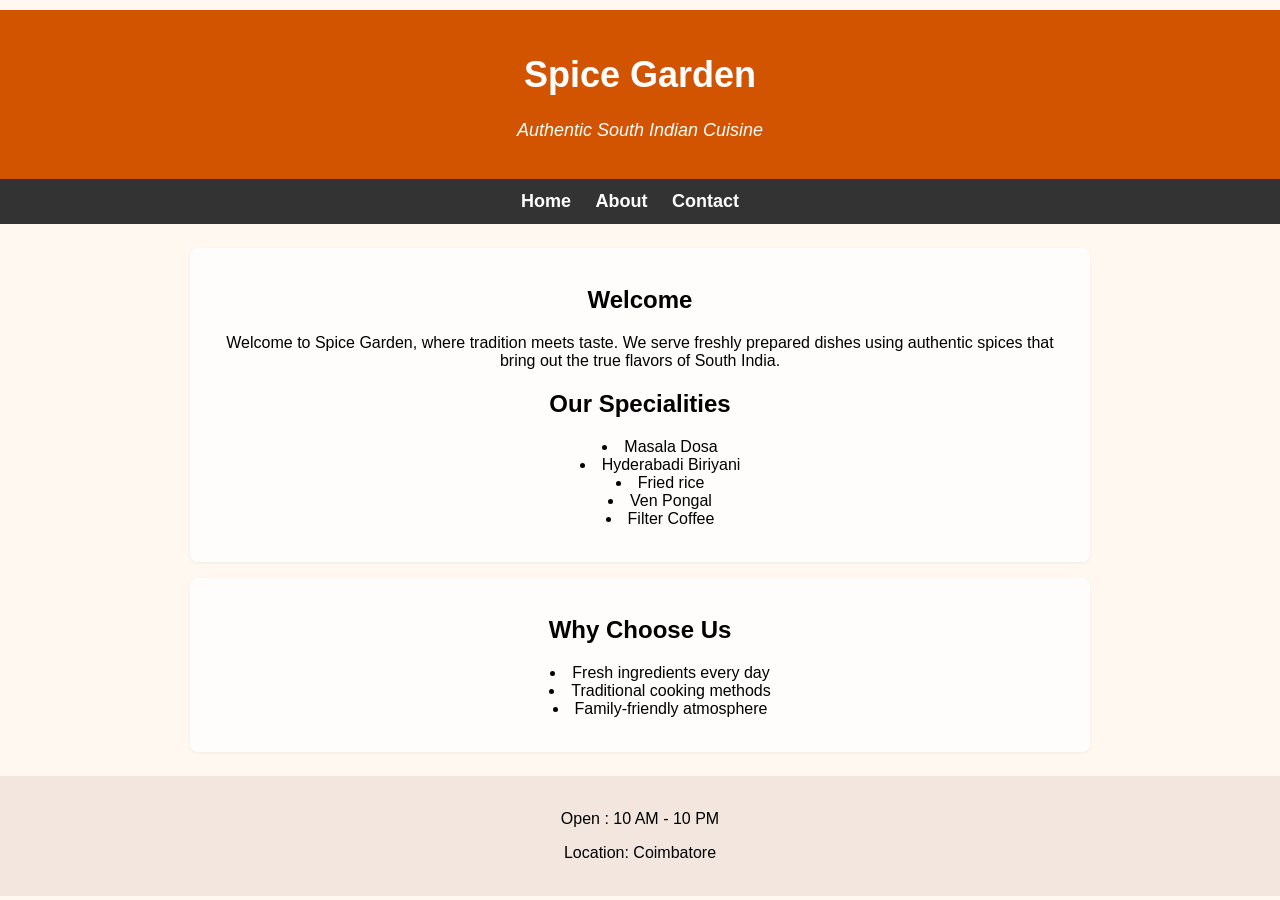
<file: index.html>
<!DOCTYPE html>
<html lang="en">
<head>
    <meta charset="UTF-8">
    <meta name="viewport" content="width=device-width, initial-scale=1.0">
    <title>Spice Garden — Authentic South Indian Cuisine</title>
    <link rel="stylesheet" href="style.css">
</head>
<body>
    <header class="header">
        <h1>Spice Garden</h1>
        <p>Authentic South Indian Cuisine</p>
       
    </header>
    <nav aria-label="Main navigation">
        <a href="index.html">Home</a>
        <a href="About.html">About</a>
        <a href="Contact.html">Contact</a>
    </nav>

    <main class="container">
    <div class="welcome-message">
        <h2>Welcome</h2>
        <p>Welcome to Spice Garden, where tradition meets taste. We serve freshly prepared dishes using authentic spices that bring out the true flavors of South India.</p>
   
        <h2>Our Specialities</h2>
        
        <ul>
            <li>Masala Dosa</li>
            <li>Hyderabadi Biriyani</li>
            <li>Fried rice</li>
            <li>Ven Pongal</li>
            <li>Filter Coffee</li>
        </ul>
    </div>
    <section class="why-choose-us">
          <h2>Why Choose Us</h2>
        <ul>
            <li>Fresh ingredients every day</li>
            <li>Traditional cooking methods</li>
            <li>Family-friendly atmosphere</li>
        </ul>
    </section>

    </main>

    <footer>
        <p>Open : 10 AM - 10 PM </p>
        <p>Location: Coimbatore</p>
    </footer>
    
</body>
</html>
</file>
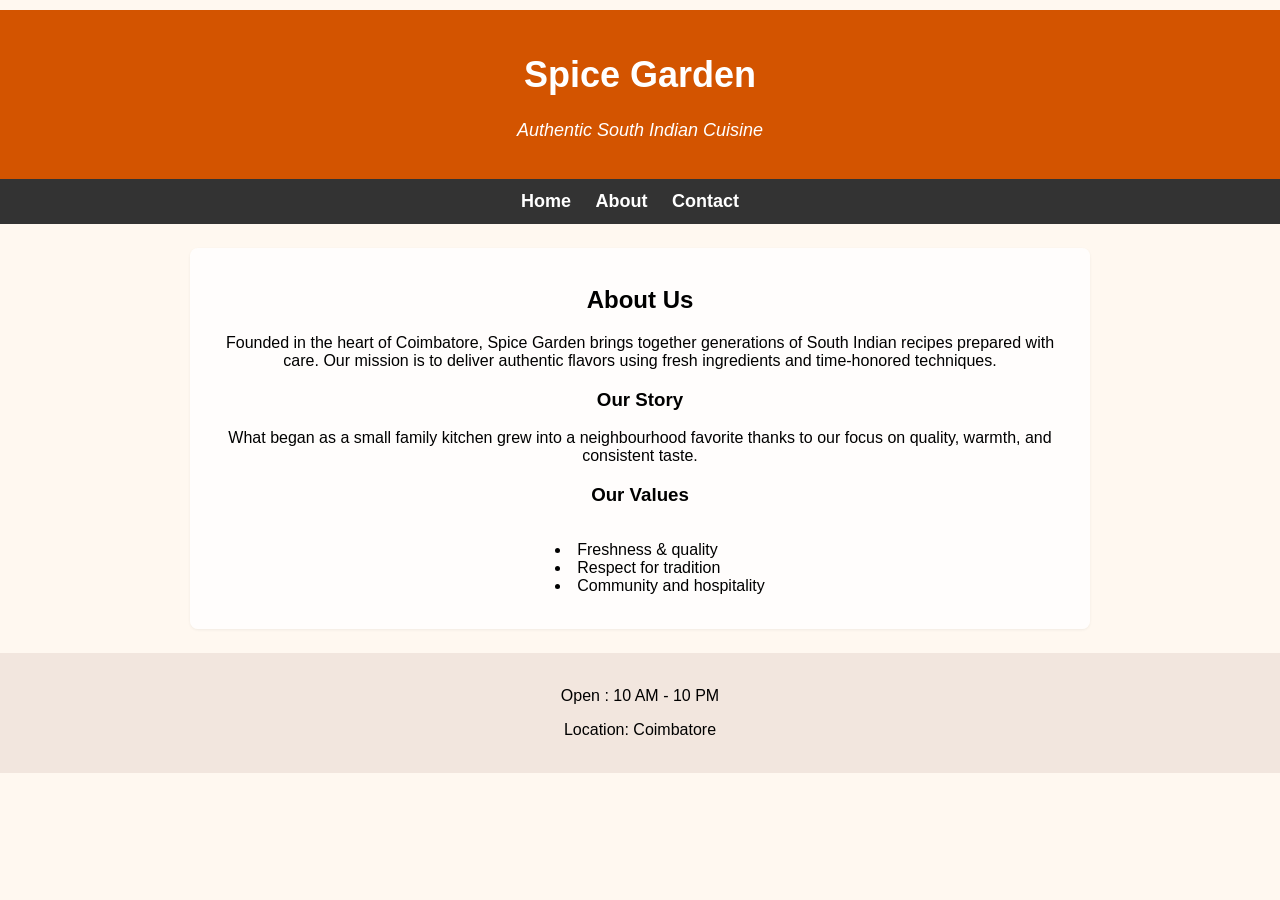
<file: About.html>
<!DOCTYPE html>
<html lang="en">
<head>
    <meta charset="UTF-8">
    <meta name="viewport" content="width=device-width, initial-scale=1.0">
    <title>About — Spice Garden</title>
    <link rel="stylesheet" href="style.css">
</head>
<body>
    <header class="header">
        <h1>Spice Garden</h1>
        <p>Authentic South Indian Cuisine</p>
    </header>

    <nav aria-label="Main navigation">
        <a href="index.html">Home</a>
        <a href="About.html" aria-current="page">About</a>
        <a href="Contact.html">Contact</a>
    </nav>

    <main class="container">
        <section class="about">
            <h2>About Us</h2>
            <p>Founded in the heart of Coimbatore, Spice Garden brings together generations of South Indian recipes prepared with care. Our mission is to deliver authentic flavors using fresh ingredients and time-honored techniques.</p>

            <h3>Our Story</h3>
            <p>What began as a small family kitchen grew into a neighbourhood favorite thanks to our focus on quality, warmth, and consistent taste.</p>

            <h3>Our Values</h3>
            <ul>
                <li>Freshness &amp; quality</li>
                <li>Respect for tradition</li>
                <li>Community and hospitality</li>
            </ul>
        </section>
    </main>

    <footer>
        <p>Open : 10 AM - 10 PM </p>
        <p>Location: Coimbatore</p>
    </footer>
</body>
</html>
</file>
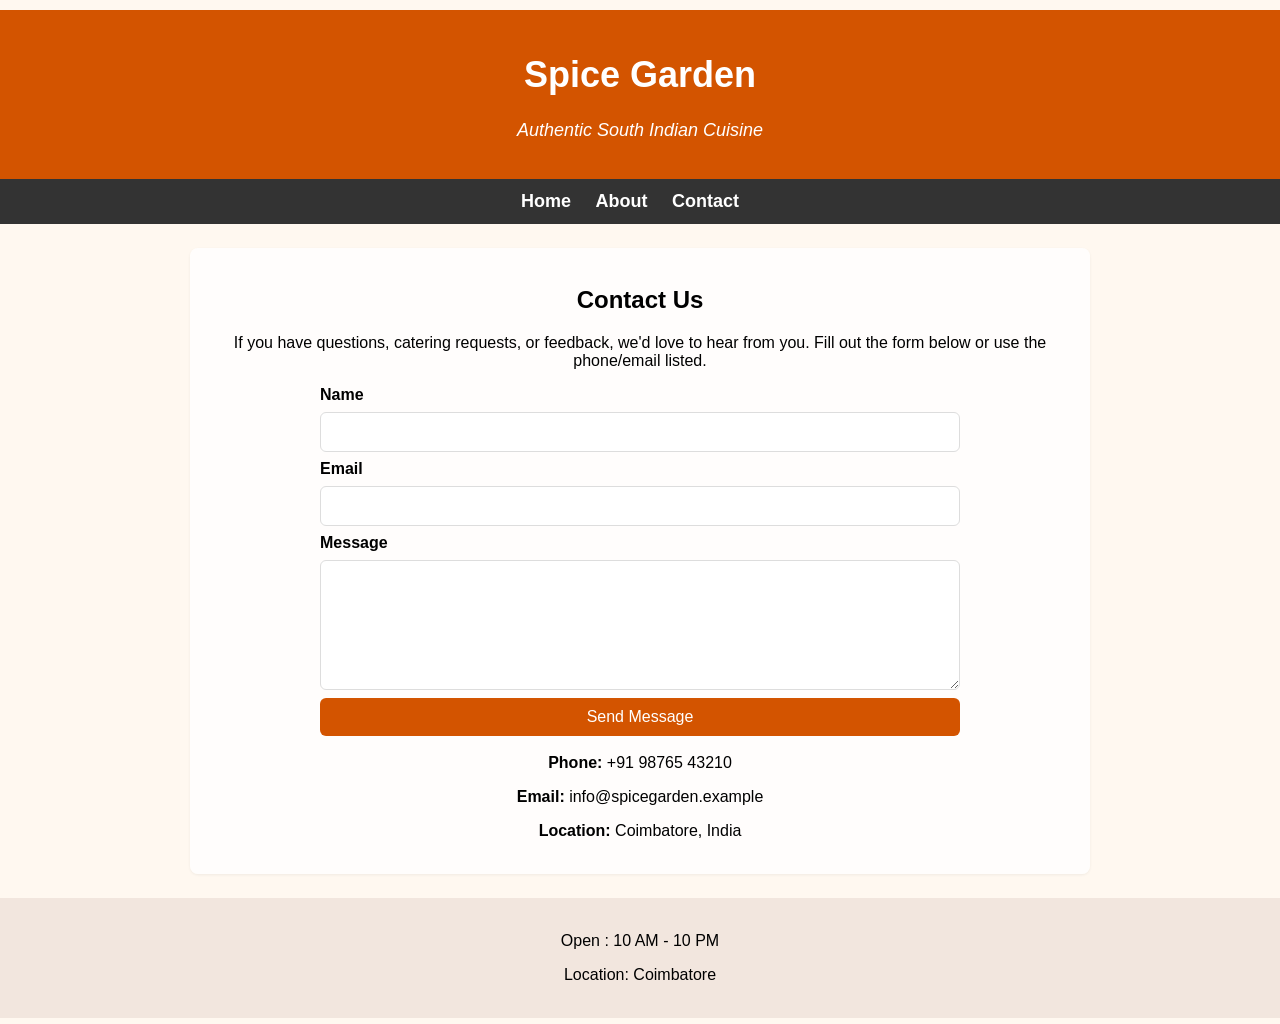
<file: Contact.html>
<!DOCTYPE html>
<html lang="en">
<head>
    <meta charset="UTF-8">
    <meta name="viewport" content="width=device-width, initial-scale=1.0">
    <title>Contact — Spice Garden</title>
    <link rel="stylesheet" href="style.css">
</head>
<body>
    <header class="header">
        <h1>Spice Garden</h1>
        <p>Authentic South Indian Cuisine</p>
    </header>

    <nav aria-label="Main navigation">
        <a href="index.html">Home</a>
        <a href="About.html">About</a>
        <a href="Contact.html" aria-current="page">Contact</a>
    </nav>

    <main class="container">
        <section class="contact">
            <h2>Contact Us</h2>
            <p>If you have questions, catering requests, or feedback, we'd love to hear from you. Fill out the form below or use the phone/email listed.</p>

            <form class="contact-form" action="#" method="post" aria-label="Contact form">
                <label for="name">Name</label>
                <input type="text" id="name" name="name" required>

                <label for="email">Email</label>
                <input type="email" id="email" name="email" required>

                <label for="message">Message</label>
                <textarea id="message" name="message" rows="6" required></textarea>

                <button type="submit">Send Message</button>
            </form>

            <div class="contact-info">
                <p><strong>Phone:</strong> +91 98765 43210</p>
                <p><strong>Email:</strong> info@spicegarden.example</p>
                <p><strong>Location:</strong> Coimbatore, India</p>
            </div>
        </section>
    </main>

    <footer>
        <p>Open : 10 AM - 10 PM </p>
        <p>Location: Coimbatore</p>
    </footer>
</body>
</html>
</file>
<file: style.css>
body{
       margin: 0;
    font-family: Arial, sans-serif;
    background-color: #fff8f0;

}
.header{
    margin-top:10px;
    padding:20px;
    font-size:18px;
    text-align:center;
    background-color: #d35400;
    color:white;

}

.header p{
    font-style: italic;
}

nav{
    text-align: center;
    background-color: #333;
    padding :12px;
    



}
nav a{
  color:white;
  text-decoration: none;
padding-right:20px;
 font-weight: bold;
 font-size:18px;
}


/* Layout containers */
.container{
    max-width: 900px;
    margin: 24px auto;
    padding: 0 16px;
}

div, section{
    text-align: center;
    list-style-position: inside;
}

/* About / Contact styles */
.about, .contact, .why-choose-us, .welcome-message{
    background: #ffffffcc;
    padding: 18px;
    margin-bottom: 16px;
    border-radius: 8px;
    box-shadow: 0 1px 3px rgba(0,0,0,0.06);
}

.about ul{
    text-align: left;
    display: inline-block;
}

/* Contact form */
.contact-form{
    max-width: 640px;
    margin: 0 auto 18px auto;
    display: flex;
    flex-direction: column;
    gap: 8px;
}

.contact-form label{
    text-align: left;
    font-weight: 600;
}

.contact-form input,
.contact-form textarea{
    padding: 10px;
    border: 1px solid #ddd;
    border-radius: 6px;
    font-size: 16px;
}

.contact-form button{
    background-color: #d35400;
    color: white;
    border: none;
    padding: 10px 14px;
    border-radius: 6px;
    font-size: 16px;
    cursor: pointer;
}

.contact-info{
    margin-top: 8px;
}

/* Footer */
footer{
    text-align: center;
    padding: 18px 12px;
    background: #f2e6de;
    margin-top: 18px;
}

/* Responsive tweaks */
@media (max-width: 600px){
    nav a{ display: inline-block; padding: 8px 12px; }
    .container{ padding: 0 12px; }
    .contact-form{ width: 100%; }
}

/* Focus styles for accessibility */
a:focus, button:focus, input:focus, textarea:focus{
    outline: 3px solid #ffd9bf;
    outline-offset: 2px;
}
</file>
